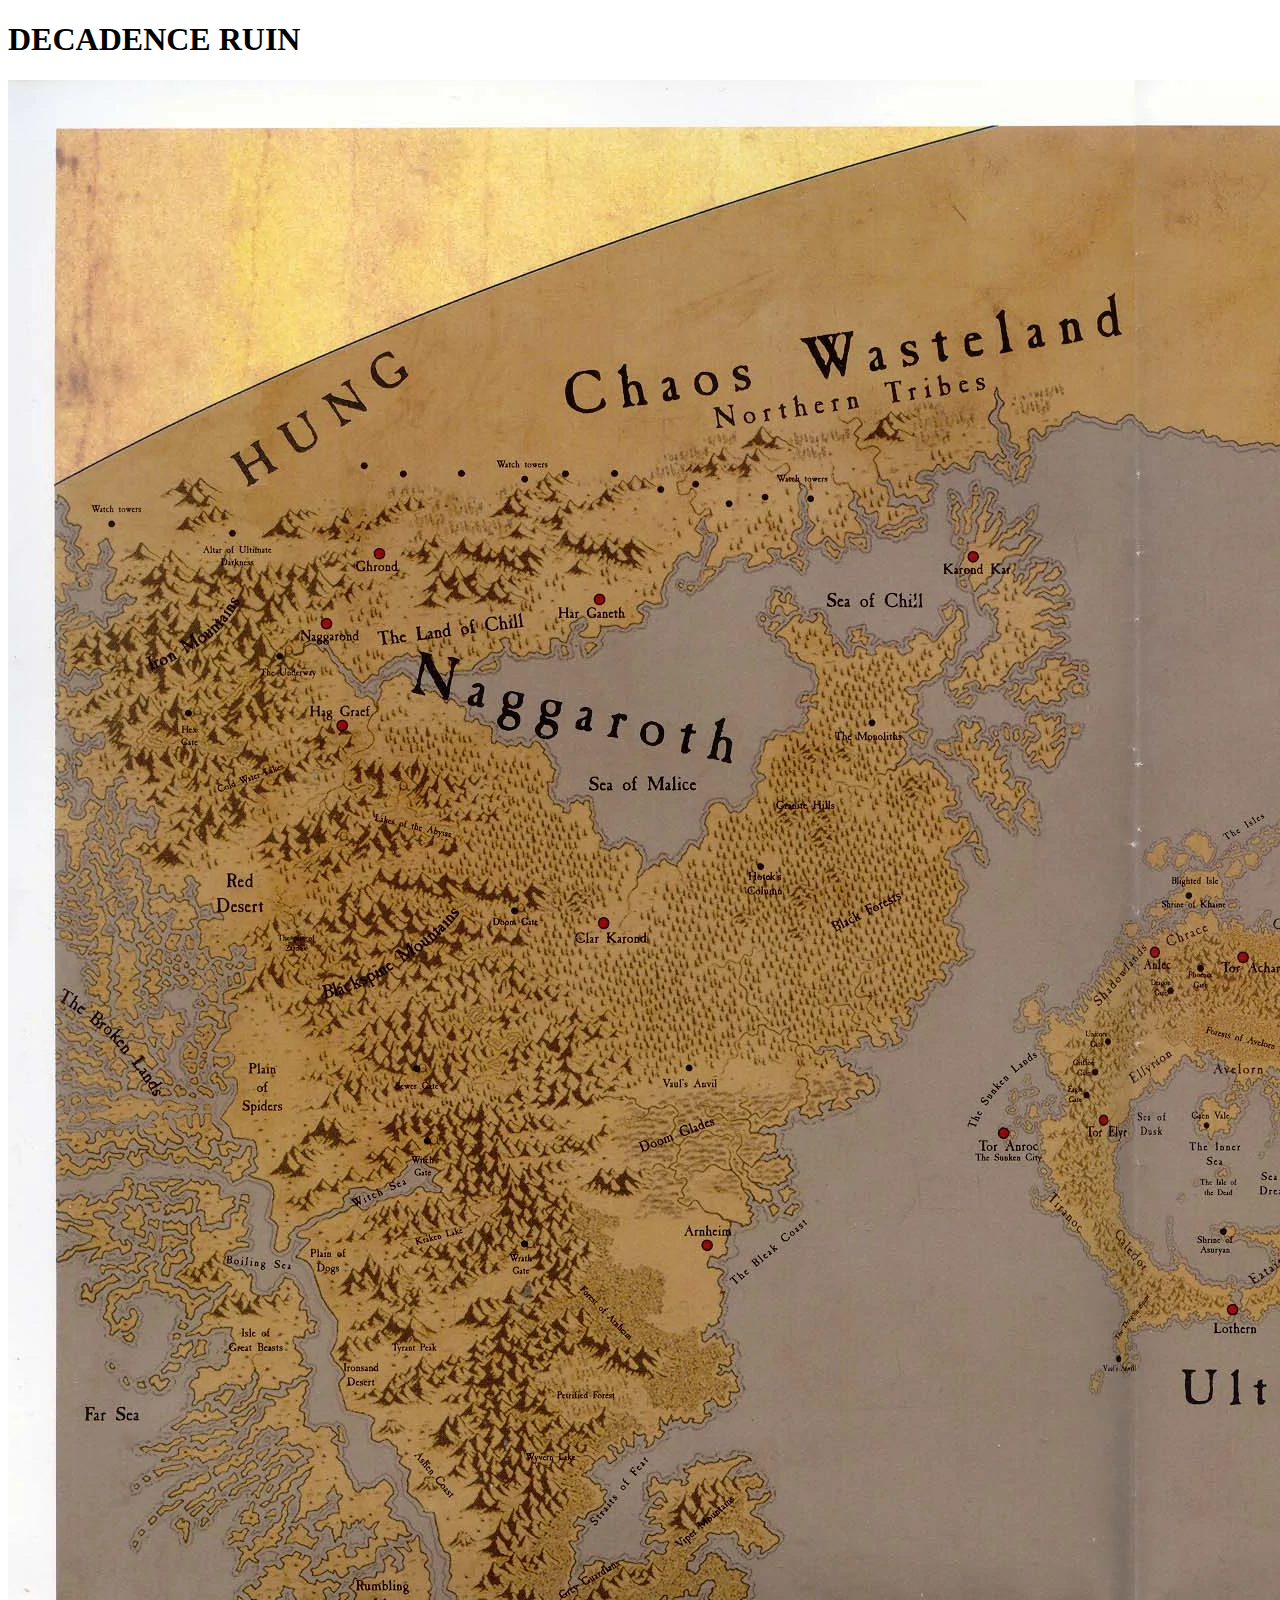
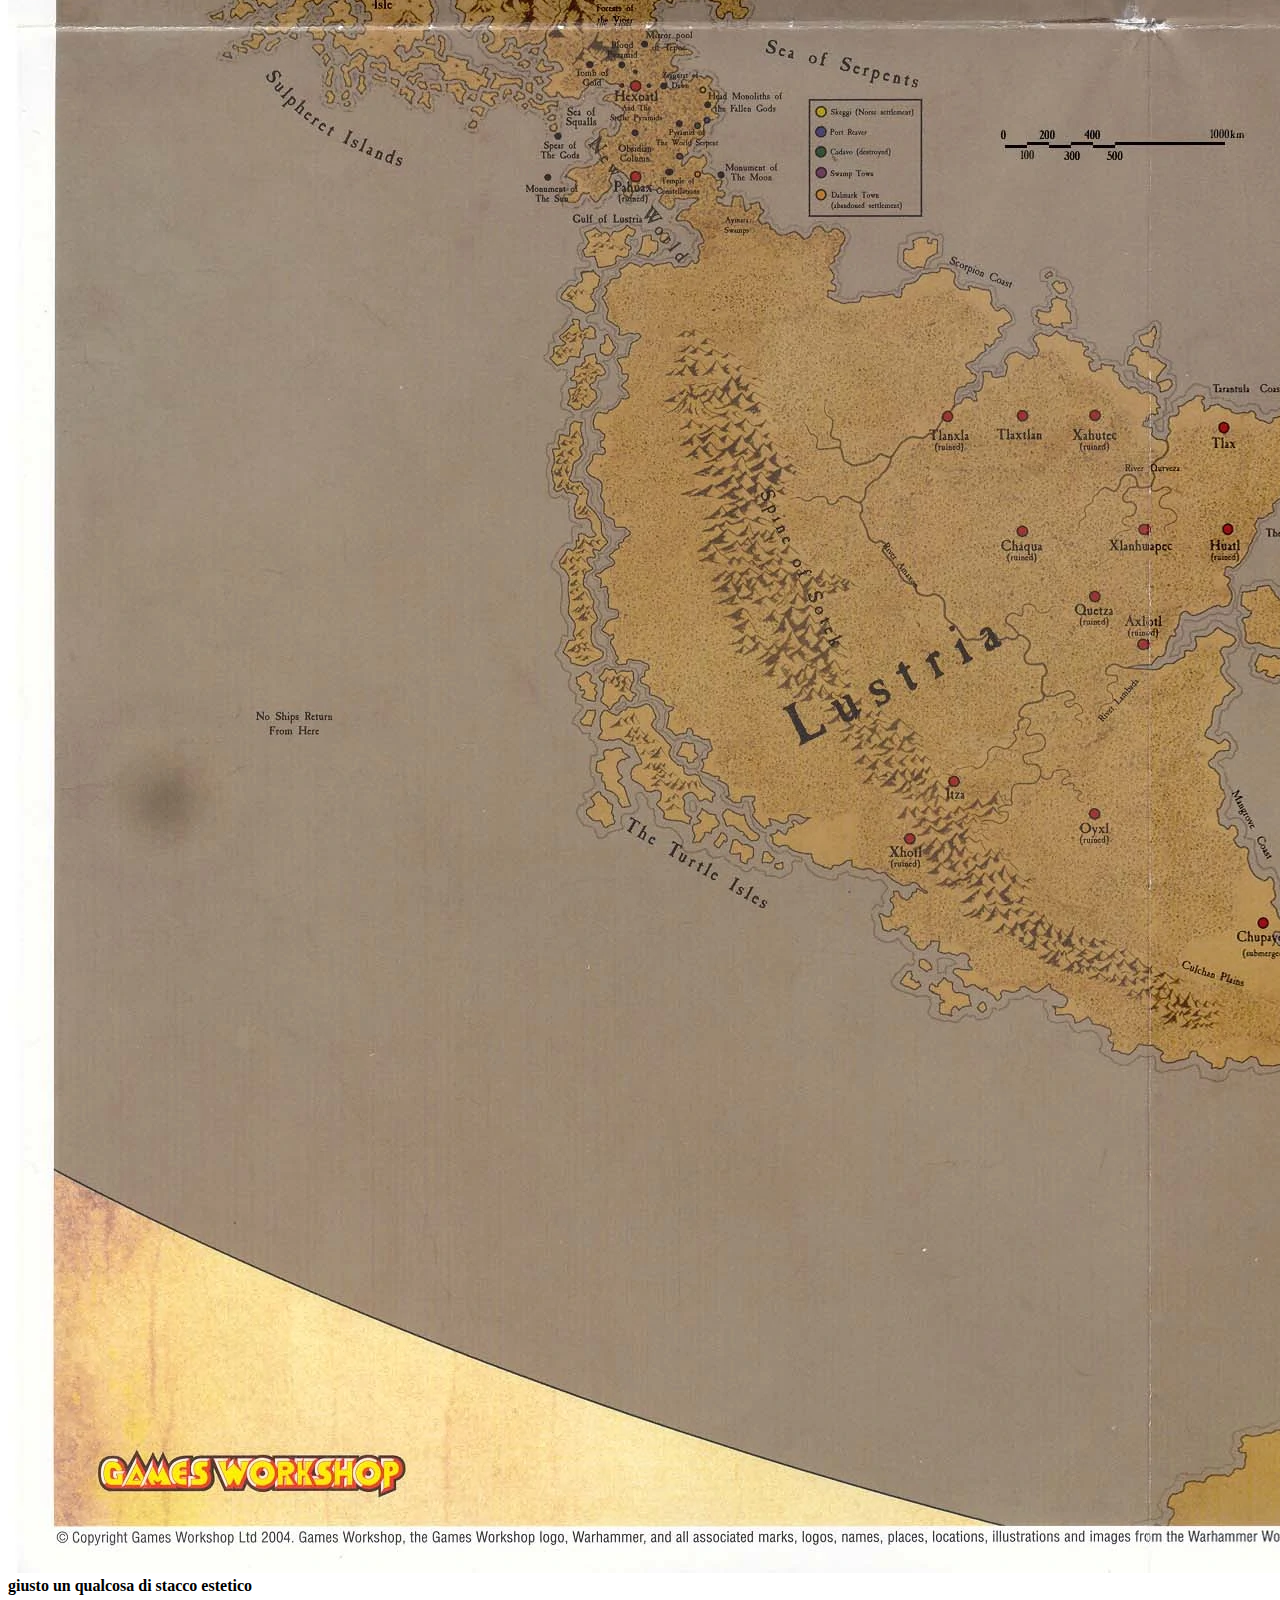
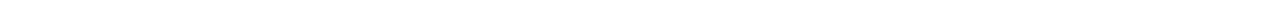
<file: Decadence ruin/home/index.html>
<!DOCTYPE html>
<html lang="en">
<head>
    <meta charset="UTF-8">
    <meta http-equiv="X-UA-Compatible" content="IE=edge">
    <meta name="viewport" content="width=device-width, initial-scale=1.0">
    <title>Document</title>
</head>
<body>
    <div class="container">
        <div class="Titolo">
            <h1>DECADENCE RUIN</h1>

        </div>
       
        <div class="Mappa">
       <a> <img src="../img/Map.jpg"></a> 
        </div>
        
        <div class="Final">
            <b>giusto un qualcosa di stacco estetico</b>
                    </div>
      </div>
</body>
</html>
</file>
